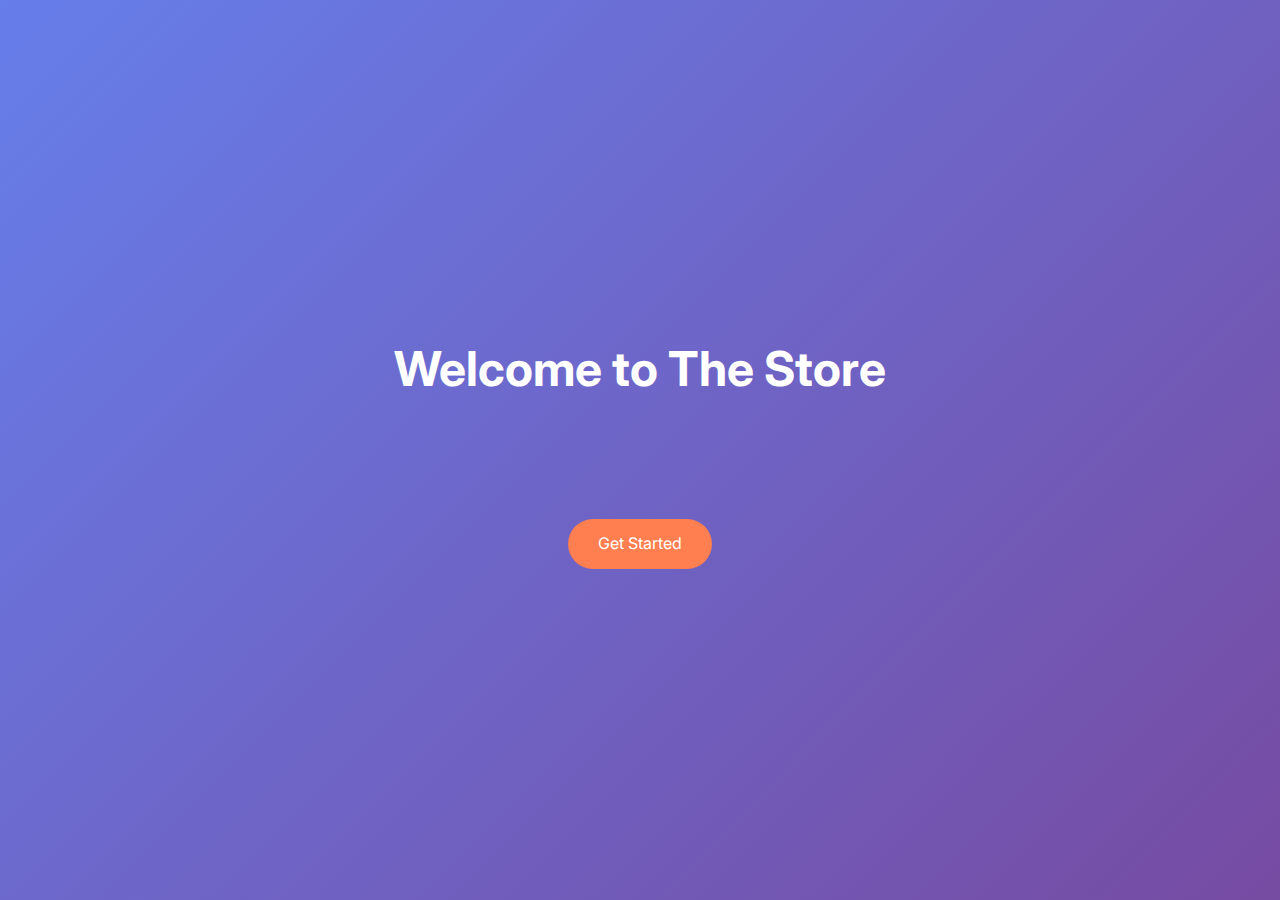
<file: index.html>
<!DOCTYPE html>
<html lang="en">
<head>
    <meta charset="UTF-8">
    <meta name="viewport" content="width=device-width, initial-scale=1.0">
    <title>My Landing Page</title>
    <link href="https://fonts.googleapis.com/css2?family=Inter:wght@400;600;700&display=swap" rel="stylesheet">
    <link rel="stylesheet" href="style.css">
</head>
<body>
    <section class="hero">
        <h1>Welcome to The Store</h1>
        <p>Your one-stop solution for amazing products and services. Explore, discover, and enjoy a seamless experience.</p>
        <a href="./home.html" class="cta-button">Get Started</a>
    </section>
</body>
</html>
</file>
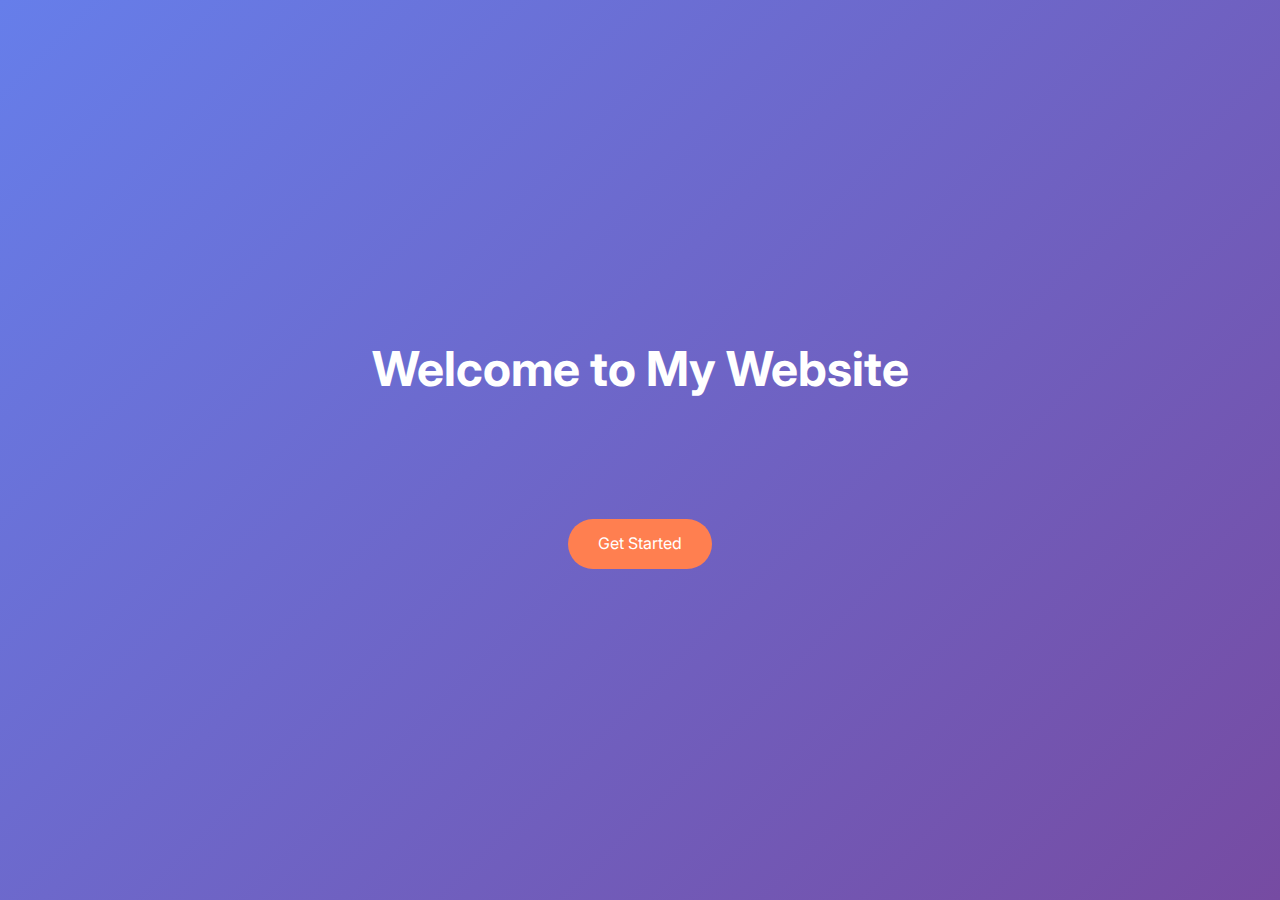
<file: ecommerce-product-ui/index.html>
<!DOCTYPE html>
<html lang="en">
<head>
    <meta charset="UTF-8">
    <meta name="viewport" content="width=device-width, initial-scale=1.0">
    <title>My Landing Page</title>
    <link href="https://fonts.googleapis.com/css2?family=Inter:wght@400;600;700&display=swap" rel="stylesheet">
    <link rel="stylesheet" href="style.css">
</head>
<body>
    <section class="hero">
        <h1>Welcome to My Website</h1>
        <p>Your one-stop solution for amazing products and services. Explore, discover, and enjoy a seamless experience.</p>
        <a href="./home.html" class="cta-button">Get Started</a>
    </section>
</body>
</html>
</file>
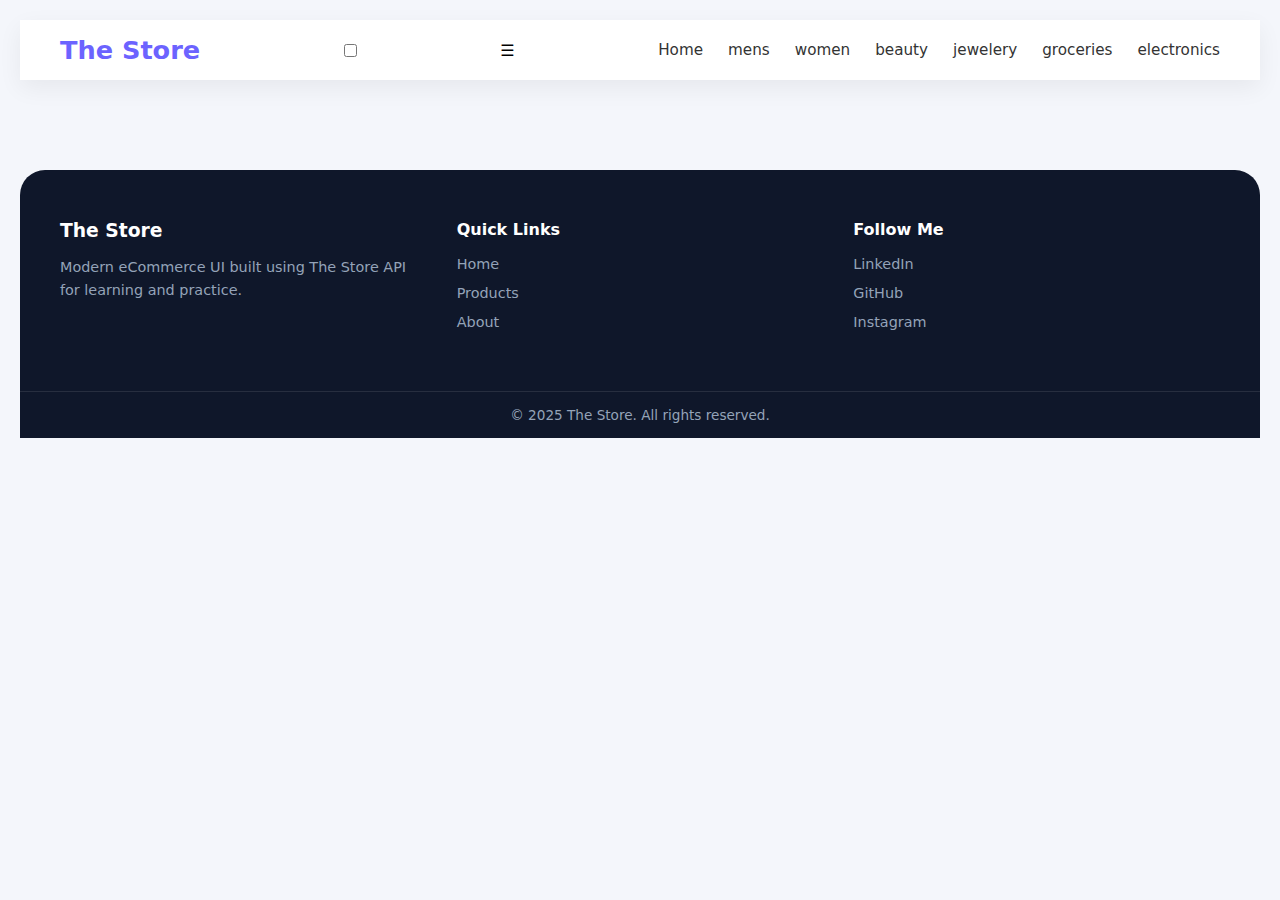
<file: beauty.html>
<!DOCTYPE html>
<html lang="en">

<head>
    <meta charset="UTF-8">
    <meta name="viewport" content="width=device-width, initial-scale=1.0">
    <link rel="stylesheet" href="./beauty.css">
    <title>Document</title>
</head>

<body>
    <header class="header">
        <div class="header-container">

            <h2 class="logo">The Store</h2>

            <input type="checkbox" id="menu-toggle">

            <label for="menu-toggle" class="menu-btn">☰</label>
            <nav class="nav">
                <a href="./home.html">Home</a>
                <a href="./mens.html">mens</a>
                <a href="./women.html">women</a>
                <a href="./beauty.html">beauty</a>
                <a href="./jewelery.html">jewelery</a>
                <a href="./groceries.html">groceries</a>
                <a href="./electronics.html">electronics</a>
            </nav>
        </div>
    </header>

    <div class="container">
    </div>
    <footer class="footer">
        <div class="footer-container">

            <div class="footer-col">
                <h3>The Store</h3>
                <p>Modern eCommerce UI built using The Store API for learning and practice.</p>
            </div>

            <div class="footer-col">
                <h4>Quick Links</h4>
                <ul>
                    <li><a href="#">Home</a></li>
                    <li><a href="#">Products</a></li>
                    <li><a href="#">About</a></li>
                </ul>
            </div>

            <div class="footer-col">
                <h4>Follow Me</h4>
                <ul class="social">
                    <li><a href="#">LinkedIn</a></li>
                    <li><a href="#">GitHub</a></li>
                    <li><a href="#">Instagram</a></li>
                </ul>
            </div>

        </div>

        <div class="footer-bottom">
            <p>© 2025 The Store. All rights reserved.</p>
        </div>
    </footer>

    <script src="./beauty.js"></script>
</body>

</html>
</file>
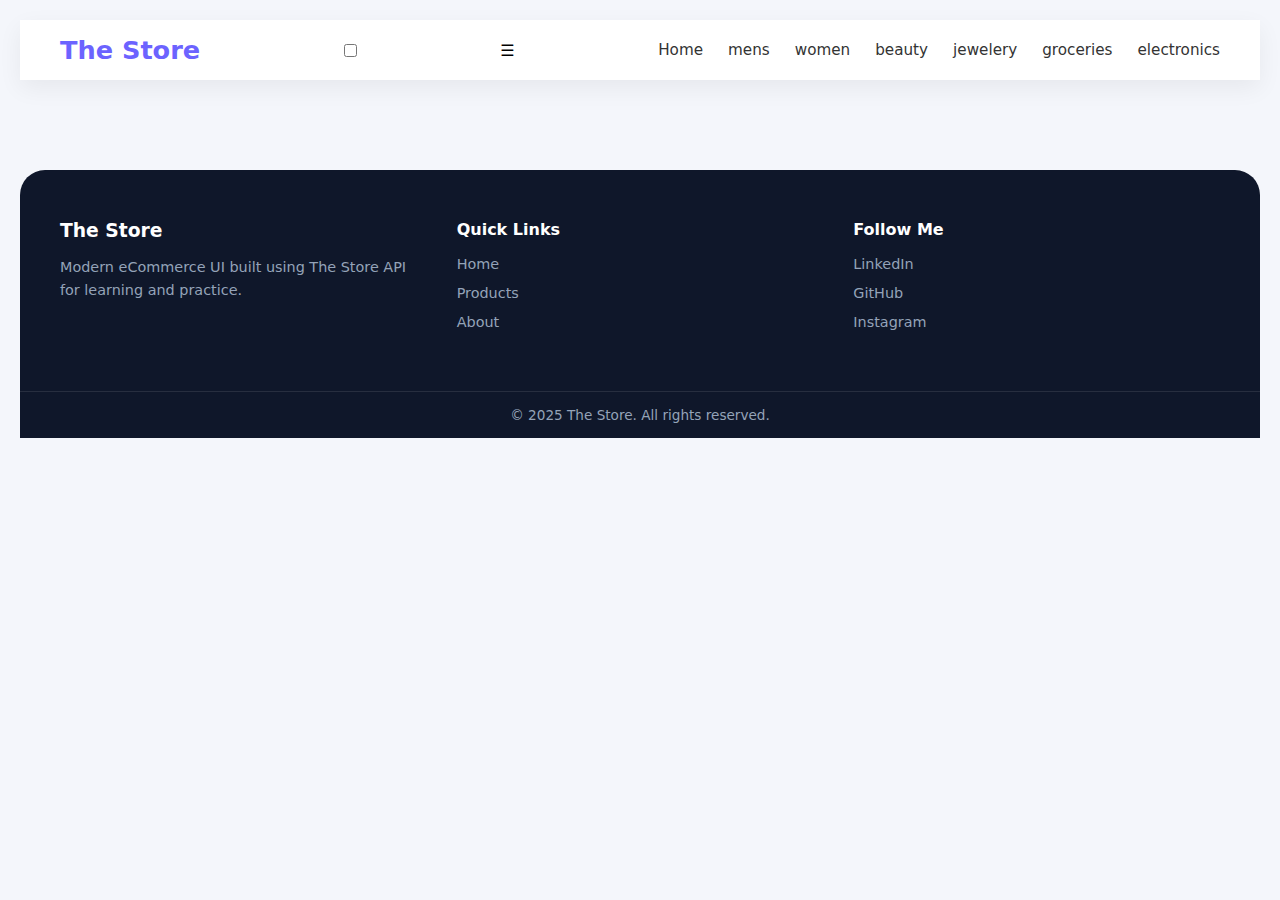
<file: electronics.html>
<!DOCTYPE html>
<html lang="en">

<head>
    <meta charset="UTF-8">
    <meta name="viewport" content="width=device-width, initial-scale=1.0">
    <link rel="stylesheet" href="./electronics.css">
    <title>Document</title>
</head>

<body>
    <header class="header">
        <div class="header-container">

            <h2 class="logo">The Store</h2>
            <input type="checkbox" id="menu-toggle">

            <label for="menu-toggle" class="menu-btn">☰</label>
            <nav class="nav">
                <a href="./home.html">Home</a>
                <a href="./mens.html">mens</a>
                <a href="./women.html">women</a>
                <a href="./beauty.html">beauty</a>
                <a href="./jewelery.html">jewelery</a>
                <a href="./groceries.html">groceries</a>
                <a href="./electronics.html">electronics</a>
            </nav>
        </div>
    </header>

    <div class="container">
    </div>
    <footer class="footer">
        <div class="footer-container">

            <div class="footer-col">
                <h3>The Store</h3>
                <p>Modern eCommerce UI built using The Store API for learning and practice.</p>
            </div>

            <div class="footer-col">
                <h4>Quick Links</h4>
                <ul>
                    <li><a href="#">Home</a></li>
                    <li><a href="#">Products</a></li>
                    <li><a href="#">About</a></li>
                </ul>
            </div>

            <div class="footer-col">
                <h4>Follow Me</h4>
                <ul class="social">
                    <li><a href="#">LinkedIn</a></li>
                    <li><a href="#">GitHub</a></li>
                    <li><a href="#">Instagram</a></li>
                </ul>
            </div>

        </div>

        <div class="footer-bottom">
            <p>© 2025 The Store. All rights reserved.</p>
        </div>
    </footer>

    <script src="./electronics.js"></script>
</body>

</html>
</file>
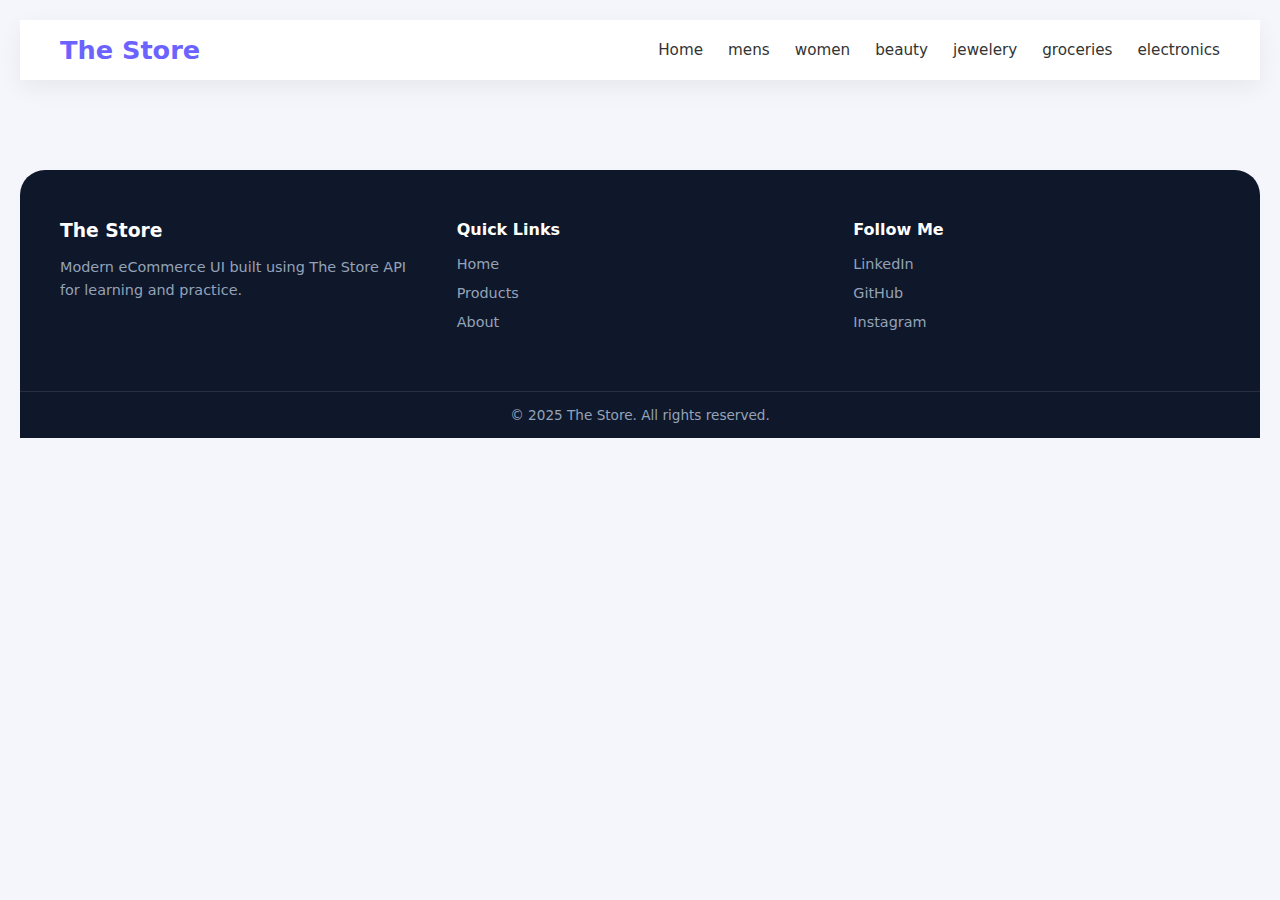
<file: groceries.html>
<!DOCTYPE html>
<html lang="en">
<head>
    <meta charset="UTF-8">
    <meta name="viewport" content="width=device-width, initial-scale=1.0">
    <link rel="stylesheet" href="./groceries.css">
    <title>Document</title>
</head>
<body>
    <header class="header">
    <div class="header-container">

        <h2 class="logo">The Store</h2>

        <nav class="nav">
            <a href="./home.html">Home</a>
            <a href="./mens.html">mens</a>
            <a href="./women.html">women</a>
            <a href="./beauty.html">beauty</a>
            <a href="./jewelery.html">jewelery</a>
            <a href="./groceries.html">groceries</a>
            <a href="./electronics.html">electronics</a>
        </nav>
    </div>
</header>

    <div class="container">
    </div>
    <footer class="footer">
    <div class="footer-container">

        <div class="footer-col">
            <h3>The Store</h3>
            <p>Modern eCommerce UI built using The Store API for learning and practice.</p>
        </div>

        <div class="footer-col">
            <h4>Quick Links</h4>
            <ul>
                <li><a href="#">Home</a></li>
                <li><a href="#">Products</a></li>
                <li><a href="#">About</a></li>
            </ul>
        </div>

        <div class="footer-col">
            <h4>Follow Me</h4>
            <ul class="social">
                <li><a href="#">LinkedIn</a></li>
                <li><a href="#">GitHub</a></li>
                <li><a href="#">Instagram</a></li>
            </ul>
        </div>

    </div>

    <div class="footer-bottom">
        <p>© 2025 The Store. All rights reserved.</p>
    </div>
</footer>

    <script src="./groceries.js"></script>
</body>
</html>
</file>
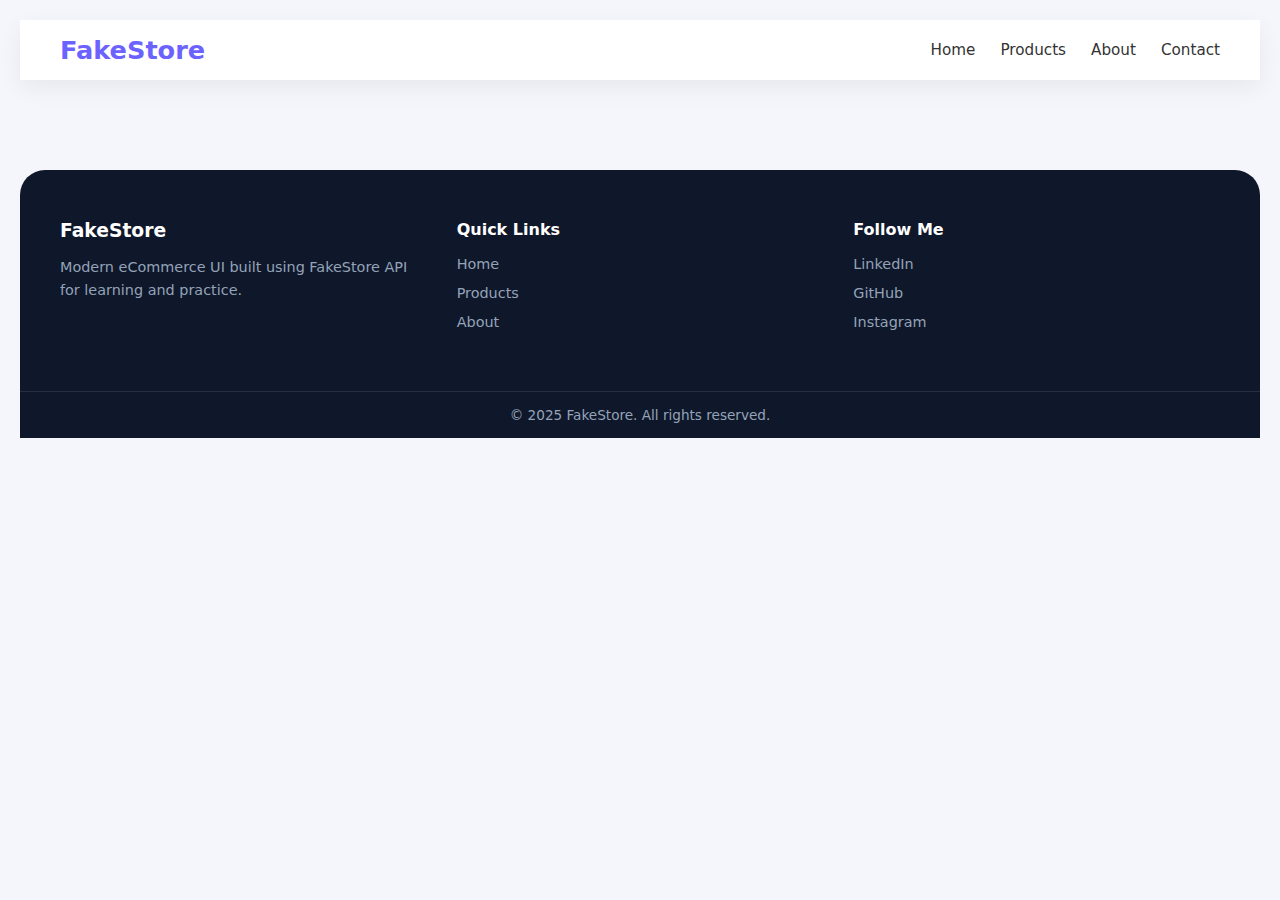
<file: home.html>
<!DOCTYPE html>
<html lang="en">
<head>
    <meta charset="UTF-8">
    <meta name="viewport" content="width=device-width, initial-scale=1.0">
    <link rel="stylesheet" href="./home.css">
    <title>Document</title>
</head>
<body>
    <header class="header">
    <div class="header-container">

        <h2 class="logo">FakeStore</h2>

        <nav class="nav">
            <a href="#">Home</a>
            <a href="#">Products</a>
            <a href="#">About</a>
            <a href="#">Contact</a>
        </nav>
    </div>
</header>

    <div class="container">
    </div>
    <footer class="footer">
    <div class="footer-container">

        <div class="footer-col">
            <h3>FakeStore</h3>
            <p>Modern eCommerce UI built using FakeStore API for learning and practice.</p>
        </div>

        <div class="footer-col">
            <h4>Quick Links</h4>
            <ul>
                <li><a href="#">Home</a></li>
                <li><a href="#">Products</a></li>
                <li><a href="#">About</a></li>
            </ul>
        </div>

        <div class="footer-col">
            <h4>Follow Me</h4>
            <ul class="social">
                <li><a href="#">LinkedIn</a></li>
                <li><a href="#">GitHub</a></li>
                <li><a href="#">Instagram</a></li>
            </ul>
        </div>

    </div>

    <div class="footer-bottom">
        <p>© 2025 FakeStore. All rights reserved.</p>
    </div>
</footer>

    <script src="./home.js"></script>
</body>
</html>
</file>
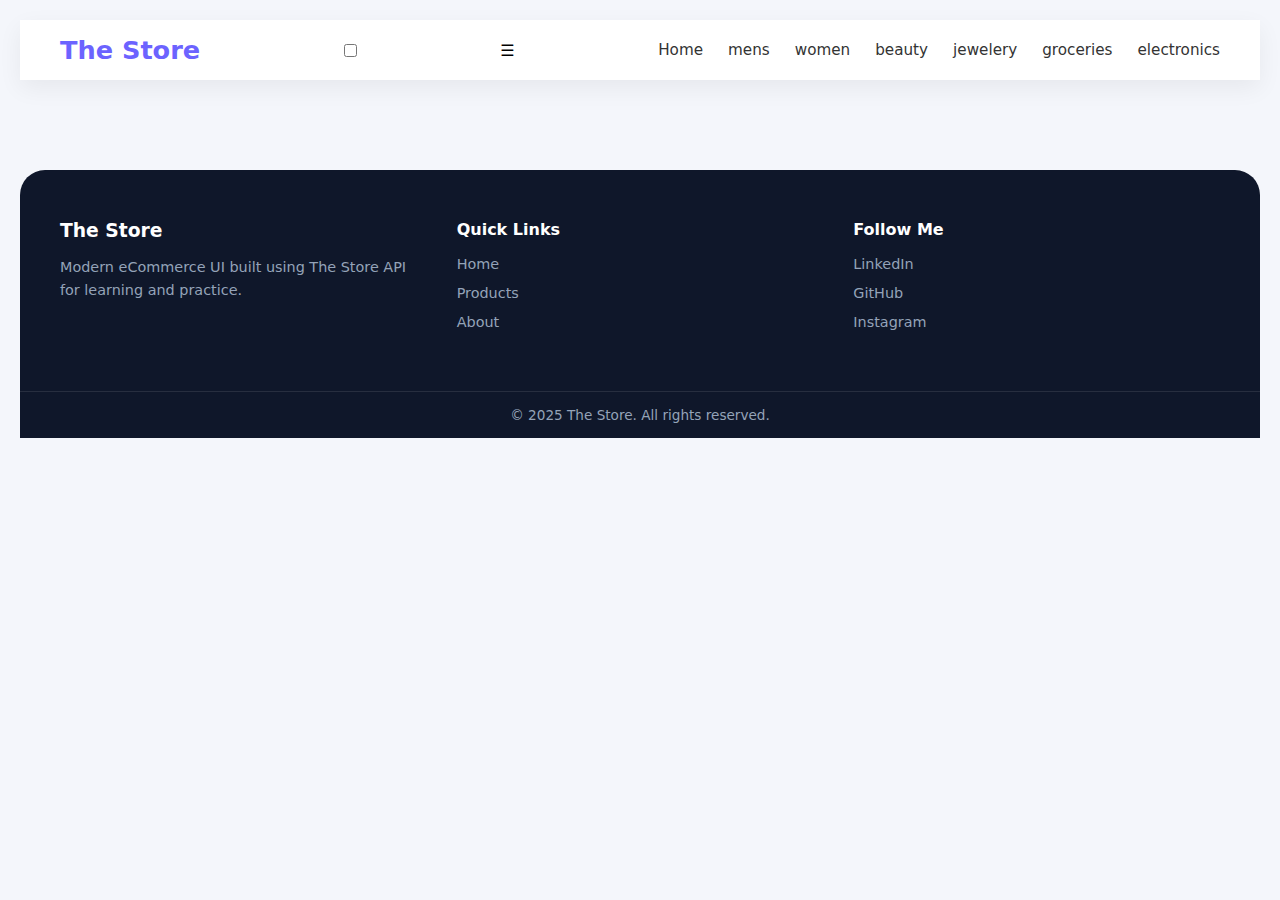
<file: jewelery.html>
<!DOCTYPE html>
<html lang="en">

<head>
    <meta charset="UTF-8">
    <meta name="viewport" content="width=device-width, initial-scale=1.0">
    <link rel="stylesheet" href="./jewelery.css">
    <title>Document</title>
</head>

<body>
    <header class="header">
        <div class="header-container">

            <h2 class="logo">The Store</h2>
            <input type="checkbox" id="menu-toggle">

            <label for="menu-toggle" class="menu-btn">☰</label>
            <nav class="nav">
                <a href="./home.html">Home</a>
                <a href="./mens.html">mens</a>
                <a href="./women.html">women</a>
                <a href="./beauty.html">beauty</a>
                <a href="./jewelery.html">jewelery</a>
                <a href="./groceries.html">groceries</a>
                <a href="./electronics.html">electronics</a>
            </nav>
        </div>
    </header>

    <div class="container">
    </div>
    <footer class="footer">
        <div class="footer-container">

            <div class="footer-col">
                <h3>The Store</h3>
                <p>Modern eCommerce UI built using The Store API for learning and practice.</p>
            </div>

            <div class="footer-col">
                <h4>Quick Links</h4>
                <ul>
                    <li><a href="#">Home</a></li>
                    <li><a href="#">Products</a></li>
                    <li><a href="#">About</a></li>
                </ul>
            </div>

            <div class="footer-col">
                <h4>Follow Me</h4>
                <ul class="social">
                    <li><a href="#">LinkedIn</a></li>
                    <li><a href="#">GitHub</a></li>
                    <li><a href="#">Instagram</a></li>
                </ul>
            </div>

        </div>

        <div class="footer-bottom">
            <p>© 2025 The Store. All rights reserved.</p>
        </div>
    </footer>

    <script src="./jewelery.js"></script>
</body>

</html>
</file>
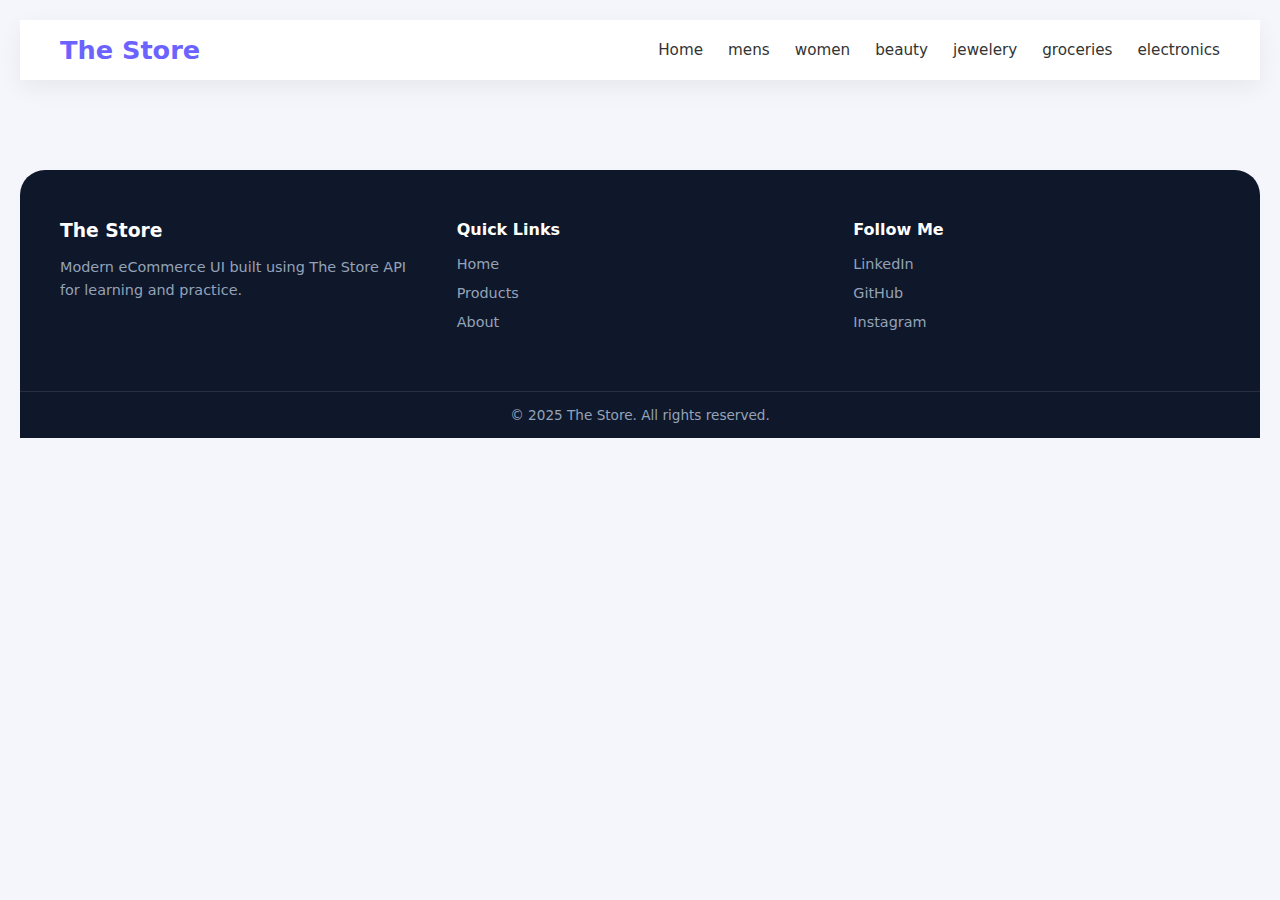
<file: mens.html>
<!DOCTYPE html>
<html lang="en">
<head>
    <meta charset="UTF-8">
    <meta name="viewport" content="width=device-width, initial-scale=1.0">
    <link rel="stylesheet" href="./mens.css">
    <title>Document</title>
</head>
<body>
    <header class="header">
    <div class="header-container">

        <h2 class="logo">The Store</h2>

        <nav class="nav">
            <a href="./home.html">Home</a>
            <a href="./mens.html">mens</a>
            <a href="./women.html">women</a>
            <a href="./beauty.html">beauty</a>
            <a href="./jewelery.html">jewelery</a>
            <a href="./groceries.html">groceries</a>
            <a href="./electronics.html">electronics</a>
        </nav>
    </div>
</header>

    <div class="container">
    </div>
    <footer class="footer">
    <div class="footer-container">

        <div class="footer-col">
            <h3>The Store</h3>
            <p>Modern eCommerce UI built using The Store API for learning and practice.</p>
        </div>

        <div class="footer-col">
            <h4>Quick Links</h4>
            <ul>
                <li><a href="#">Home</a></li>
                <li><a href="#">Products</a></li>
                <li><a href="#">About</a></li>
            </ul>
        </div>

        <div class="footer-col">
            <h4>Follow Me</h4>
            <ul class="social">
                <li><a href="#">LinkedIn</a></li>
                <li><a href="#">GitHub</a></li>
                <li><a href="#">Instagram</a></li>
            </ul>
        </div>

    </div>

    <div class="footer-bottom">
        <p>© 2025 The Store. All rights reserved.</p>
    </div>
</footer>

    <script src="./mens.js"></script>
</body>
</html>
</file>
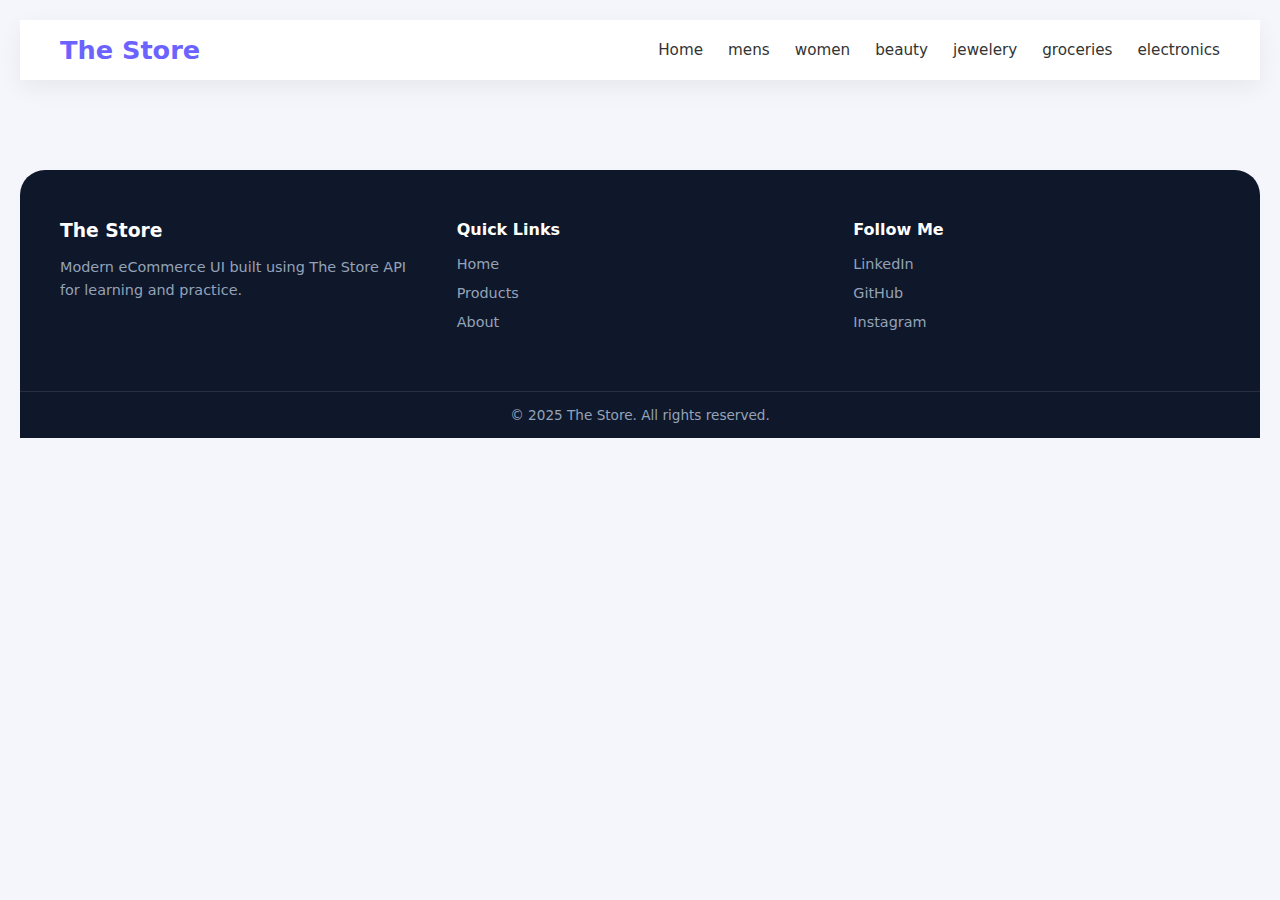
<file: women.html>
<!DOCTYPE html>
<html lang="en">
<head>
    <meta charset="UTF-8">
    <meta name="viewport" content="width=device-width, initial-scale=1.0">
    <link rel="stylesheet" href="./women.css">
    <title>Document</title>
</head>
<body>
    <header class="header">
    <div class="header-container">

        <h2 class="logo">The Store</h2>

     <nav class="nav">
            <a href="./home.html">Home</a>
            <a href="./mens.html">mens</a>
            <a href="./women.html">women</a>
            <a href="./beauty.html">beauty</a>
            <a href="./jewelery.html">jewelery</a>
            <a href="./groceries.html">groceries</a>
            <a href="./electronics.html">electronics</a>
        </nav>
    </div>
</header>

    <div class="container">
    </div>
    <footer class="footer">
    <div class="footer-container">

        <div class="footer-col">
            <h3>The Store</h3>
            <p>Modern eCommerce UI built using The Store API for learning and practice.</p>
        </div>

        <div class="footer-col">
            <h4>Quick Links</h4>
            <ul>
                <li><a href="#">Home</a></li>
                <li><a href="#">Products</a></li>
                <li><a href="#">About</a></li>
            </ul>
        </div>

        <div class="footer-col">
            <h4>Follow Me</h4>
            <ul class="social">
                <li><a href="#">LinkedIn</a></li>
                <li><a href="#">GitHub</a></li>
                <li><a href="#">Instagram</a></li>
            </ul>
        </div>

    </div>

    <div class="footer-bottom">
        <p>© 2025 The Store. All rights reserved.</p>
    </div>
</footer>

    <script src="./women.js"></script>
</body>
</html>
</file>
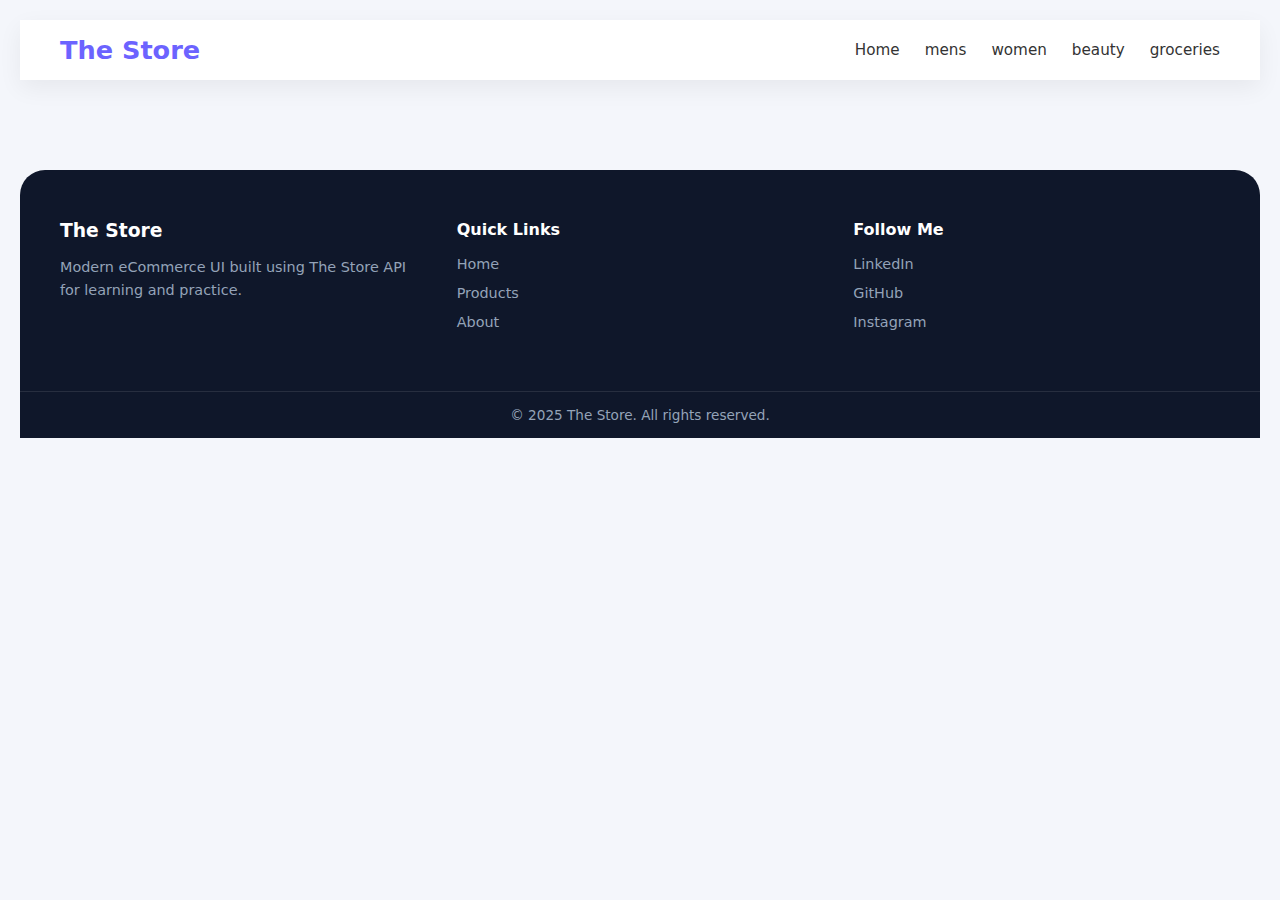
<file: ecommerce-product-ui/groceries.html>
<!DOCTYPE html>
<html lang="en">
<head>
    <meta charset="UTF-8">
    <meta name="viewport" content="width=device-width, initial-scale=1.0">
    <link rel="stylesheet" href="./home.css">
    <title>Document</title>
</head>
<body>
    <header class="header">
    <div class="header-container">

        <h2 class="logo">The Store</h2>

        <nav class="nav">
            <a href="./home.html">Home</a>
            <a href="./mens.html">mens</a>
            <a href="./women.html">women</a>
            <a href="./beauty.html">beauty</a>
            <a href="./groceries.html">groceries</a>
        </nav>
    </div>
</header>

    <div class="container">
    </div>
    <footer class="footer">
    <div class="footer-container">

        <div class="footer-col">
            <h3>The Store</h3>
            <p>Modern eCommerce UI built using The Store API for learning and practice.</p>
        </div>

        <div class="footer-col">
            <h4>Quick Links</h4>
            <ul>
                <li><a href="#">Home</a></li>
                <li><a href="#">Products</a></li>
                <li><a href="#">About</a></li>
            </ul>
        </div>

        <div class="footer-col">
            <h4>Follow Me</h4>
            <ul class="social">
                <li><a href="#">LinkedIn</a></li>
                <li><a href="#">GitHub</a></li>
                <li><a href="#">Instagram</a></li>
            </ul>
        </div>

    </div>

    <div class="footer-bottom">
        <p>© 2025 The Store. All rights reserved.</p>
    </div>
</footer>

    <script src="./groceries.js"></script>
</body>
</html>
</file>
<file: beauty.css>
* {
    margin: 0;
    padding: 0;
    box-sizing: border-box;
    font-family: system-ui, -apple-system, BlinkMacSystemFont, sans-serif;
}

body {
    background: #f4f6fb;
    padding: 20px;
}

.header {
    background: #ffffff;
    position: sticky;
    top: 0;
    z-index: 1000;
    box-shadow: 0 8px 25px rgba(0,0,0,0.06);
     margin-bottom: 30px
}

.header-container {
    max-width: 1200px;
    margin: auto;
    padding: 15px 20px;
    display: flex;
    align-items: center;
    justify-content: space-between;
}


.logo {
    font-size: 1.6rem;
    font-weight: 700;
    color: #6c63ff;
}


.nav {
    display: flex;
    gap: 25px;
}

.nav a {
    text-decoration: none;
    font-size: 0.95rem;
    color: #333;
    font-weight: 500;
    position: relative;
    transition: color 0.3s ease;
}

.nav a::after {
    content: "";
    position: absolute;
    width: 0%;
    height: 2px;
    background: #6c63ff;
    left: 0;
    bottom: -5px;
    transition: width 0.3s ease;
}

.nav a:hover::after {
    width: 100%;
}

.nav a:hover {
    color: #6c63ff;
}



@media (max-width: 768px) {
    .nav {
        display: none;
    }
}


.container {
    display: grid;
    grid-template-columns: repeat(auto-fit, minmax(280px, 1fr));
    gap: 24px;
    max-width: 1200px;
    margin: auto;
}


.container > div {
    background: #ffffff;
    border-radius: 16px;
    padding: 18px;
    box-shadow: 0 10px 30px rgba(0,0,0,0.08);
    transition: transform 0.35s ease, box-shadow 0.35s ease;
    animation: fadeUp 0.6s ease both;
}


.container > div:hover {
    transform: translateY(-10px) scale(1.02);
    box-shadow: 0 20px 45px rgba(0,0,0,0.15);
}


.container h2 {
    font-size: 0.85rem;
    text-transform: uppercase;
    color: #6c63ff;
    margin-bottom: 6px;
}

.container h3 {
    font-size: 1.05rem;
    color: #222;
    margin-bottom: 10px;
}

.container p {
    font-size: 0.9rem;
    color: #555;
    line-height: 1.5;
    margin-bottom: 12px;
}

.container img {
    width: 100%;
    height: 220px;
    object-fit: contain;
    background: #f9f9f9;
    padding: 15px;
    border-radius: 12px;
    margin-bottom: 12px;
}

.container h1 {
    font-size: 1.2rem;
    color: #000;
    margin-bottom: 5px;
}

.container p:last-child {
    color: #f39c12;
    font-weight: 600;
}

@keyframes fadeUp {
    from {
        opacity: 0;
        transform: translateY(25px);
    }
    to {
        opacity: 1;
        transform: translateY(0);
    }
}

@media (max-width: 600px) {
    body {
        padding: 12px;
    }

    .container img {
        height: 180px;
    }

    .container h3 {
        font-size: 1rem;
    }
}


.footer {
    background: #0f172a;
    color: #cbd5f5;
    margin-top: 60px;
    border-radius: 25px 25px 0 0;
}

.footer-container {
    max-width: 1200px;
    margin: auto;
    padding: 50px 20px;
    display: grid;
    grid-template-columns: repeat(auto-fit, minmax(220px, 1fr));
    gap: 30px;
}

.footer-col h3,
.footer-col h4 {
    color: #ffffff;
    margin-bottom: 15px;
}

.footer-col p {
    font-size: 0.9rem;
    line-height: 1.6;
    color: #94a3b8;
}

.footer-col ul {
    list-style: none;
}

.footer-col ul li {
    margin-bottom: 10px;
}

.footer-col ul li a {
    text-decoration: none;
    color: #94a3b8;
    font-size: 0.9rem;
    transition: color 0.3s ease;
}

.footer-col ul li a:hover {
    color: #6c63ff;
}


.social li a {
    font-weight: 500;
}


.footer-bottom {
    border-top: 1px solid rgba(255,255,255,0.1);
    text-align: center;
    padding: 15px;
    font-size: 0.85rem;
    color: #94a3b8;
}

@media (max-width: 600px) {
    .footer {
        border-radius: 20px 20px 0 0;
    }

    .footer-container {
        text-align: center;
    }

    .footer-col ul li {
        margin-bottom: 8px;
    }
}
</file>
<file: electronics.css>
* {
    margin: 0;
    padding: 0;
    box-sizing: border-box;
    font-family: system-ui, -apple-system, BlinkMacSystemFont, sans-serif;
}

body {
    background: #f4f6fb;
    padding: 20px;
}

.header {
    background: #ffffff;
    position: sticky;
    top: 0;
    z-index: 1000;
    box-shadow: 0 8px 25px rgba(0,0,0,0.06);
     margin-bottom: 30px
}

.header-container {
    max-width: 1200px;
    margin: auto;
    padding: 15px 20px;
    display: flex;
    align-items: center;
    justify-content: space-between;
}


.logo {
    font-size: 1.6rem;
    font-weight: 700;
    color: #6c63ff;
}


.nav {
    display: flex;
    gap: 25px;
}

.nav a {
    text-decoration: none;
    font-size: 0.95rem;
    color: #333;
    font-weight: 500;
    position: relative;
    transition: color 0.3s ease;
}

.nav a::after {
    content: "";
    position: absolute;
    width: 0%;
    height: 2px;
    background: #6c63ff;
    left: 0;
    bottom: -5px;
    transition: width 0.3s ease;
}

.nav a:hover::after {
    width: 100%;
}

.nav a:hover {
    color: #6c63ff;
}



@media (max-width: 768px) {
    .nav {
        display: none;
    }
}


.container {
    display: grid;
    grid-template-columns: repeat(auto-fit, minmax(280px, 1fr));
    gap: 24px;
    max-width: 1200px;
    margin: auto;
}


.container > div {
    background: #ffffff;
    border-radius: 16px;
    padding: 18px;
    box-shadow: 0 10px 30px rgba(0,0,0,0.08);
    transition: transform 0.35s ease, box-shadow 0.35s ease;
    animation: fadeUp 0.6s ease both;
}


.container > div:hover {
    transform: translateY(-10px) scale(1.02);
    box-shadow: 0 20px 45px rgba(0,0,0,0.15);
}


.container h2 {
    font-size: 0.85rem;
    text-transform: uppercase;
    color: #6c63ff;
    margin-bottom: 6px;
}

.container h3 {
    font-size: 1.05rem;
    color: #222;
    margin-bottom: 10px;
}

.container p {
    font-size: 0.9rem;
    color: #555;
    line-height: 1.5;
    margin-bottom: 12px;
}

.container img {
    width: 100%;
    height: 220px;
    object-fit: contain;
    background: #f9f9f9;
    padding: 15px;
    border-radius: 12px;
    margin-bottom: 12px;
}

.container h1 {
    font-size: 1.2rem;
    color: #000;
    margin-bottom: 5px;
}

.container p:last-child {
    color: #f39c12;
    font-weight: 600;
}

@keyframes fadeUp {
    from {
        opacity: 0;
        transform: translateY(25px);
    }
    to {
        opacity: 1;
        transform: translateY(0);
    }
}

@media (max-width: 600px) {
    body {
        padding: 12px;
    }

    .container img {
        height: 180px;
    }

    .container h3 {
        font-size: 1rem;
    }
}


.footer {
    background: #0f172a;
    color: #cbd5f5;
    margin-top: 60px;
    border-radius: 25px 25px 0 0;
}

.footer-container {
    max-width: 1200px;
    margin: auto;
    padding: 50px 20px;
    display: grid;
    grid-template-columns: repeat(auto-fit, minmax(220px, 1fr));
    gap: 30px;
}

.footer-col h3,
.footer-col h4 {
    color: #ffffff;
    margin-bottom: 15px;
}

.footer-col p {
    font-size: 0.9rem;
    line-height: 1.6;
    color: #94a3b8;
}

.footer-col ul {
    list-style: none;
}

.footer-col ul li {
    margin-bottom: 10px;
}

.footer-col ul li a {
    text-decoration: none;
    color: #94a3b8;
    font-size: 0.9rem;
    transition: color 0.3s ease;
}

.footer-col ul li a:hover {
    color: #6c63ff;
}


.social li a {
    font-weight: 500;
}


.footer-bottom {
    border-top: 1px solid rgba(255,255,255,0.1);
    text-align: center;
    padding: 15px;
    font-size: 0.85rem;
    color: #94a3b8;
}

@media (max-width: 600px) {
    .footer {
        border-radius: 20px 20px 0 0;
    }

    .footer-container {
        text-align: center;
    }

    .footer-col ul li {
        margin-bottom: 8px;
    }
}
</file>
<file: groceries.css>
* {
    margin: 0;
    padding: 0;
    box-sizing: border-box;
    font-family: system-ui, -apple-system, BlinkMacSystemFont, sans-serif;
}

body {
    background: #f4f6fb;
    padding: 20px;
}

.header {
    background: #ffffff;
    position: sticky;
    top: 0;
    z-index: 1000;
    box-shadow: 0 8px 25px rgba(0,0,0,0.06);
     margin-bottom: 30px
}

.header-container {
    max-width: 1200px;
    margin: auto;
    padding: 15px 20px;
    display: flex;
    align-items: center;
    justify-content: space-between;
}


.logo {
    font-size: 1.6rem;
    font-weight: 700;
    color: #6c63ff;
}


.nav {
    display: flex;
    gap: 25px;
}

.nav a {
    text-decoration: none;
    font-size: 0.95rem;
    color: #333;
    font-weight: 500;
    position: relative;
    transition: color 0.3s ease;
}

.nav a::after {
    content: "";
    position: absolute;
    width: 0%;
    height: 2px;
    background: #6c63ff;
    left: 0;
    bottom: -5px;
    transition: width 0.3s ease;
}

.nav a:hover::after {
    width: 100%;
}

.nav a:hover {
    color: #6c63ff;
}



@media (max-width: 768px) {
    .nav {
        display: none;
    }
}


.container {
    display: grid;
    grid-template-columns: repeat(auto-fit, minmax(280px, 1fr));
    gap: 24px;
    max-width: 1200px;
    margin: auto;
}


.container > div {
    background: #ffffff;
    border-radius: 16px;
    padding: 18px;
    box-shadow: 0 10px 30px rgba(0,0,0,0.08);
    transition: transform 0.35s ease, box-shadow 0.35s ease;
    animation: fadeUp 0.6s ease both;
}


.container > div:hover {
    transform: translateY(-10px) scale(1.02);
    box-shadow: 0 20px 45px rgba(0,0,0,0.15);
}


.container h2 {
    font-size: 0.85rem;
    text-transform: uppercase;
    color: #6c63ff;
    margin-bottom: 6px;
}

.container h3 {
    font-size: 1.05rem;
    color: #222;
    margin-bottom: 10px;
}

.container p {
    font-size: 0.9rem;
    color: #555;
    line-height: 1.5;
    margin-bottom: 12px;
}

.container img {
    width: 100%;
    height: 220px;
    object-fit: contain;
    background: #f9f9f9;
    padding: 15px;
    border-radius: 12px;
    margin-bottom: 12px;
}

.container h1 {
    font-size: 1.2rem;
    color: #000;
    margin-bottom: 5px;
}

.container p:last-child {
    color: #f39c12;
    font-weight: 600;
}

@keyframes fadeUp {
    from {
        opacity: 0;
        transform: translateY(25px);
    }
    to {
        opacity: 1;
        transform: translateY(0);
    }
}

@media (max-width: 600px) {
    body {
        padding: 12px;
    }

    .container img {
        height: 180px;
    }

    .container h3 {
        font-size: 1rem;
    }
}


.footer {
    background: #0f172a;
    color: #cbd5f5;
    margin-top: 60px;
    border-radius: 25px 25px 0 0;
}

.footer-container {
    max-width: 1200px;
    margin: auto;
    padding: 50px 20px;
    display: grid;
    grid-template-columns: repeat(auto-fit, minmax(220px, 1fr));
    gap: 30px;
}

.footer-col h3,
.footer-col h4 {
    color: #ffffff;
    margin-bottom: 15px;
}

.footer-col p {
    font-size: 0.9rem;
    line-height: 1.6;
    color: #94a3b8;
}

.footer-col ul {
    list-style: none;
}

.footer-col ul li {
    margin-bottom: 10px;
}

.footer-col ul li a {
    text-decoration: none;
    color: #94a3b8;
    font-size: 0.9rem;
    transition: color 0.3s ease;
}

.footer-col ul li a:hover {
    color: #6c63ff;
}


.social li a {
    font-weight: 500;
}


.footer-bottom {
    border-top: 1px solid rgba(255,255,255,0.1);
    text-align: center;
    padding: 15px;
    font-size: 0.85rem;
    color: #94a3b8;
}

@media (max-width: 600px) {
    .footer {
        border-radius: 20px 20px 0 0;
    }

    .footer-container {
        text-align: center;
    }

    .footer-col ul li {
        margin-bottom: 8px;
    }
}
</file>
<file: home.css>
* {
    margin: 0;
    padding: 0;
    box-sizing: border-box;
    font-family: system-ui, -apple-system, BlinkMacSystemFont, sans-serif;
}

body {
    background: #f4f6fb;
    padding: 20px;
}

.header {
    background: #ffffff;
    position: sticky;
    top: 0;
    z-index: 1000;
    box-shadow: 0 8px 25px rgba(0,0,0,0.06);
     margin-bottom: 30px
}

.header-container {
    max-width: 1200px;
    margin: auto;
    padding: 15px 20px;
    display: flex;
    align-items: center;
    justify-content: space-between;
}


.logo {
    font-size: 1.6rem;
    font-weight: 700;
    color: #6c63ff;
}


.nav {
    display: flex;
    gap: 25px;
}

.nav a {
    text-decoration: none;
    font-size: 0.95rem;
    color: #333;
    font-weight: 500;
    position: relative;
    transition: color 0.3s ease;
}

.nav a::after {
    content: "";
    position: absolute;
    width: 0%;
    height: 2px;
    background: #6c63ff;
    left: 0;
    bottom: -5px;
    transition: width 0.3s ease;
}

.nav a:hover::after {
    width: 100%;
}

.nav a:hover {
    color: #6c63ff;
}



@media (max-width: 768px) {
    .nav {
        display: none;
    }
}


.container {
    display: grid;
    grid-template-columns: repeat(auto-fit, minmax(280px, 1fr));
    gap: 24px;
    max-width: 1200px;
    margin: auto;
}


.container > div {
    background: #ffffff;
    border-radius: 16px;
    padding: 18px;
    box-shadow: 0 10px 30px rgba(0,0,0,0.08);
    transition: transform 0.35s ease, box-shadow 0.35s ease;
    animation: fadeUp 0.6s ease both;
}


.container > div:hover {
    transform: translateY(-10px) scale(1.02);
    box-shadow: 0 20px 45px rgba(0,0,0,0.15);
}


.container h2 {
    font-size: 0.85rem;
    text-transform: uppercase;
    color: #6c63ff;
    margin-bottom: 6px;
}

.container h3 {
    font-size: 1.05rem;
    color: #222;
    margin-bottom: 10px;
}

.container p {
    font-size: 0.9rem;
    color: #555;
    line-height: 1.5;
    margin-bottom: 12px;
}

.container img {
    width: 100%;
    height: 220px;
    object-fit: contain;
    background: #f9f9f9;
    padding: 15px;
    border-radius: 12px;
    margin-bottom: 12px;
}

.container h1 {
    font-size: 1.2rem;
    color: #000;
    margin-bottom: 5px;
}

.container p:last-child {
    color: #f39c12;
    font-weight: 600;
}

@keyframes fadeUp {
    from {
        opacity: 0;
        transform: translateY(25px);
    }
    to {
        opacity: 1;
        transform: translateY(0);
    }
}

@media (max-width: 600px) {
    body {
        padding: 12px;
    }

    .container img {
        height: 180px;
    }

    .container h3 {
        font-size: 1rem;
    }
}


.footer {
    background: #0f172a;
    color: #cbd5f5;
    margin-top: 60px;
    border-radius: 25px 25px 0 0;
}

.footer-container {
    max-width: 1200px;
    margin: auto;
    padding: 50px 20px;
    display: grid;
    grid-template-columns: repeat(auto-fit, minmax(220px, 1fr));
    gap: 30px;
}

.footer-col h3,
.footer-col h4 {
    color: #ffffff;
    margin-bottom: 15px;
}

.footer-col p {
    font-size: 0.9rem;
    line-height: 1.6;
    color: #94a3b8;
}

.footer-col ul {
    list-style: none;
}

.footer-col ul li {
    margin-bottom: 10px;
}

.footer-col ul li a {
    text-decoration: none;
    color: #94a3b8;
    font-size: 0.9rem;
    transition: color 0.3s ease;
}

.footer-col ul li a:hover {
    color: #6c63ff;
}


.social li a {
    font-weight: 500;
}


.footer-bottom {
    border-top: 1px solid rgba(255,255,255,0.1);
    text-align: center;
    padding: 15px;
    font-size: 0.85rem;
    color: #94a3b8;
}

@media (max-width: 600px) {
    .footer {
        border-radius: 20px 20px 0 0;
    }

    .footer-container {
        text-align: center;
    }

    .footer-col ul li {
        margin-bottom: 8px;
    }
}
/* HOME MAIN */
.home-main {
    max-width: 1200px;
    margin: auto;
    padding: 40px 20px;
}

/* HERO */
.hero {
    text-align: center;
    margin-bottom: 60px;
}

.hero h1 {
    font-size: 2.6rem;
    font-weight: 800;
    color: #0f172a;
    margin-bottom: 15px;
}

.hero p {
    font-size: 1.1rem;
    color: #64748b;
}

/* QUOTES */
.quotes {
    display: grid;
    grid-template-columns: repeat(auto-fit, minmax(260px, 1fr));
    gap: 24px;
    margin-bottom: 60px;
}

.quote-card {
    background: #ffffff;
    padding: 30px;
    border-radius: 18px;
    box-shadow: 0 10px 25px rgba(0,0,0,0.08);
    font-style: italic;
    text-align: center;
    color: #334155;
}

/* FEATURES */
.features {
    display: grid;
    grid-template-columns: repeat(auto-fit, minmax(240px, 1fr));
    gap: 30px;
}

.feature {
    background: #6c63ff;
    color: #ffffff;
    padding: 35px 25px;
    border-radius: 20px;
    text-align: center;
    box-shadow: 0 15px 35px rgba(108,99,255,0.35);
}

.feature h3 {
    font-size: 1.2rem;
    margin-bottom: 10px;
}

.feature p {
    font-size: 0.95rem;
    opacity: 0.9;
}

/* MOBILE */
@media (max-width: 600px) {
    .hero h1 {
        font-size: 2rem;
    }
}

/* HIDE CHECKBOX */
#menu-toggle {
    display: none;
}

/* HAMBURGER BUTTON */
.menu-btn {
    display: none;
    font-size: 1.8rem;
    cursor: pointer;
    user-select: none;
}

/* MOBILE STYLES */
@media (max-width: 768px) {
    .menu-btn {
        display: block;
    }

    .nav {
        position: absolute;
        top: 70px;
        right: 20px;
        background: #ffffff;
        flex-direction: column;
        gap: 15px;
        padding: 20px;
        border-radius: 14px;
        box-shadow: 0 15px 40px rgba(0,0,0,0.15);
        display: none;
    }

    /* TOGGLE MENU */
    #menu-toggle:checked + .menu-btn + .nav {
        display: flex;
    }
}
</file>
<file: jewelery.css>
* {
    margin: 0;
    padding: 0;
    box-sizing: border-box;
    font-family: system-ui, -apple-system, BlinkMacSystemFont, sans-serif;
}

body {
    background: #f4f6fb;
    padding: 20px;
}

.header {
    background: #ffffff;
    position: sticky;
    top: 0;
    z-index: 1000;
    box-shadow: 0 8px 25px rgba(0,0,0,0.06);
     margin-bottom: 30px
}

.header-container {
    max-width: 1200px;
    margin: auto;
    padding: 15px 20px;
    display: flex;
    align-items: center;
    justify-content: space-between;
}


.logo {
    font-size: 1.6rem;
    font-weight: 700;
    color: #6c63ff;
}


.nav {
    display: flex;
    gap: 25px;
}

.nav a {
    text-decoration: none;
    font-size: 0.95rem;
    color: #333;
    font-weight: 500;
    position: relative;
    transition: color 0.3s ease;
}

.nav a::after {
    content: "";
    position: absolute;
    width: 0%;
    height: 2px;
    background: #6c63ff;
    left: 0;
    bottom: -5px;
    transition: width 0.3s ease;
}

.nav a:hover::after {
    width: 100%;
}

.nav a:hover {
    color: #6c63ff;
}



@media (max-width: 768px) {
    .nav {
        display: none;
    }
}


.container {
    display: grid;
    grid-template-columns: repeat(auto-fit, minmax(280px, 1fr));
    gap: 24px;
    max-width: 1200px;
    margin: auto;
}


.container > div {
    background: #ffffff;
    border-radius: 16px;
    padding: 18px;
    box-shadow: 0 10px 30px rgba(0,0,0,0.08);
    transition: transform 0.35s ease, box-shadow 0.35s ease;
    animation: fadeUp 0.6s ease both;
}


.container > div:hover {
    transform: translateY(-10px) scale(1.02);
    box-shadow: 0 20px 45px rgba(0,0,0,0.15);
}


.container h2 {
    font-size: 0.85rem;
    text-transform: uppercase;
    color: #6c63ff;
    margin-bottom: 6px;
}

.container h3 {
    font-size: 1.05rem;
    color: #222;
    margin-bottom: 10px;
}

.container p {
    font-size: 0.9rem;
    color: #555;
    line-height: 1.5;
    margin-bottom: 12px;
}

.container img {
    width: 100%;
    height: 220px;
    object-fit: contain;
    background: #f9f9f9;
    padding: 15px;
    border-radius: 12px;
    margin-bottom: 12px;
}

.container h1 {
    font-size: 1.2rem;
    color: #000;
    margin-bottom: 5px;
}

.container p:last-child {
    color: #f39c12;
    font-weight: 600;
}

@keyframes fadeUp {
    from {
        opacity: 0;
        transform: translateY(25px);
    }
    to {
        opacity: 1;
        transform: translateY(0);
    }
}

@media (max-width: 600px) {
    body {
        padding: 12px;
    }

    .container img {
        height: 180px;
    }

    .container h3 {
        font-size: 1rem;
    }
}


.footer {
    background: #0f172a;
    color: #cbd5f5;
    margin-top: 60px;
    border-radius: 25px 25px 0 0;
}

.footer-container {
    max-width: 1200px;
    margin: auto;
    padding: 50px 20px;
    display: grid;
    grid-template-columns: repeat(auto-fit, minmax(220px, 1fr));
    gap: 30px;
}

.footer-col h3,
.footer-col h4 {
    color: #ffffff;
    margin-bottom: 15px;
}

.footer-col p {
    font-size: 0.9rem;
    line-height: 1.6;
    color: #94a3b8;
}

.footer-col ul {
    list-style: none;
}

.footer-col ul li {
    margin-bottom: 10px;
}

.footer-col ul li a {
    text-decoration: none;
    color: #94a3b8;
    font-size: 0.9rem;
    transition: color 0.3s ease;
}

.footer-col ul li a:hover {
    color: #6c63ff;
}


.social li a {
    font-weight: 500;
}


.footer-bottom {
    border-top: 1px solid rgba(255,255,255,0.1);
    text-align: center;
    padding: 15px;
    font-size: 0.85rem;
    color: #94a3b8;
}

@media (max-width: 600px) {
    .footer {
        border-radius: 20px 20px 0 0;
    }

    .footer-container {
        text-align: center;
    }

    .footer-col ul li {
        margin-bottom: 8px;
    }
}
</file>
<file: mens.css>
* {
    margin: 0;
    padding: 0;
    box-sizing: border-box;
    font-family: system-ui, -apple-system, BlinkMacSystemFont, sans-serif;
}

body {
    background: #f4f6fb;
    padding: 20px;
}

.header {
    background: #ffffff;
    position: sticky;
    top: 0;
    z-index: 1000;
    box-shadow: 0 8px 25px rgba(0,0,0,0.06);
     margin-bottom: 30px
}

.header-container {
    max-width: 1200px;
    margin: auto;
    padding: 15px 20px;
    display: flex;
    align-items: center;
    justify-content: space-between;
}


.logo {
    font-size: 1.6rem;
    font-weight: 700;
    color: #6c63ff;
}


.nav {
    display: flex;
    gap: 25px;
}

.nav a {
    text-decoration: none;
    font-size: 0.95rem;
    color: #333;
    font-weight: 500;
    position: relative;
    transition: color 0.3s ease;
}

.nav a::after {
    content: "";
    position: absolute;
    width: 0%;
    height: 2px;
    background: #6c63ff;
    left: 0;
    bottom: -5px;
    transition: width 0.3s ease;
}

.nav a:hover::after {
    width: 100%;
}

.nav a:hover {
    color: #6c63ff;
}



@media (max-width: 768px) {
    .nav {
        display: none;
    }
}


.container {
    display: grid;
    grid-template-columns: repeat(auto-fit, minmax(280px, 1fr));
    gap: 24px;
    max-width: 1200px;
    margin: auto;
}


.container > div {
    background: #ffffff;
    border-radius: 16px;
    padding: 18px;
    box-shadow: 0 10px 30px rgba(0,0,0,0.08);
    transition: transform 0.35s ease, box-shadow 0.35s ease;
    animation: fadeUp 0.6s ease both;
}


.container > div:hover {
    transform: translateY(-10px) scale(1.02);
    box-shadow: 0 20px 45px rgba(0,0,0,0.15);
}


.container h2 {
    font-size: 0.85rem;
    text-transform: uppercase;
    color: #6c63ff;
    margin-bottom: 6px;
}

.container h3 {
    font-size: 1.05rem;
    color: #222;
    margin-bottom: 10px;
}

.container p {
    font-size: 0.9rem;
    color: #555;
    line-height: 1.5;
    margin-bottom: 12px;
}

.container img {
    width: 100%;
    height: 220px;
    object-fit: contain;
    background: #f9f9f9;
    padding: 15px;
    border-radius: 12px;
    margin-bottom: 12px;
}

.container h1 {
    font-size: 1.2rem;
    color: #000;
    margin-bottom: 5px;
}

.container p:last-child {
    color: #f39c12;
    font-weight: 600;
}

@keyframes fadeUp {
    from {
        opacity: 0;
        transform: translateY(25px);
    }
    to {
        opacity: 1;
        transform: translateY(0);
    }
}

@media (max-width: 600px) {
    body {
        padding: 12px;
    }

    .container img {
        height: 180px;
    }

    .container h3 {
        font-size: 1rem;
    }
}


.footer {
    background: #0f172a;
    color: #cbd5f5;
    margin-top: 60px;
    border-radius: 25px 25px 0 0;
}

.footer-container {
    max-width: 1200px;
    margin: auto;
    padding: 50px 20px;
    display: grid;
    grid-template-columns: repeat(auto-fit, minmax(220px, 1fr));
    gap: 30px;
}

.footer-col h3,
.footer-col h4 {
    color: #ffffff;
    margin-bottom: 15px;
}

.footer-col p {
    font-size: 0.9rem;
    line-height: 1.6;
    color: #94a3b8;
}

.footer-col ul {
    list-style: none;
}

.footer-col ul li {
    margin-bottom: 10px;
}

.footer-col ul li a {
    text-decoration: none;
    color: #94a3b8;
    font-size: 0.9rem;
    transition: color 0.3s ease;
}

.footer-col ul li a:hover {
    color: #6c63ff;
}


.social li a {
    font-weight: 500;
}


.footer-bottom {
    border-top: 1px solid rgba(255,255,255,0.1);
    text-align: center;
    padding: 15px;
    font-size: 0.85rem;
    color: #94a3b8;
}

@media (max-width: 600px) {
    .footer {
        border-radius: 20px 20px 0 0;
    }

    .footer-container {
        text-align: center;
    }

    .footer-col ul li {
        margin-bottom: 8px;
    }
}
</file>
<file: women.css>
* {
    margin: 0;
    padding: 0;
    box-sizing: border-box;
    font-family: system-ui, -apple-system, BlinkMacSystemFont, sans-serif;
}

body {
    background: #f4f6fb;
    padding: 20px;
}

.header {
    background: #ffffff;
    position: sticky;
    top: 0;
    z-index: 1000;
    box-shadow: 0 8px 25px rgba(0,0,0,0.06);
     margin-bottom: 30px
}

.header-container {
    max-width: 1200px;
    margin: auto;
    padding: 15px 20px;
    display: flex;
    align-items: center;
    justify-content: space-between;
}


.logo {
    font-size: 1.6rem;
    font-weight: 700;
    color: #6c63ff;
}


.nav {
    display: flex;
    gap: 25px;
}

.nav a {
    text-decoration: none;
    font-size: 0.95rem;
    color: #333;
    font-weight: 500;
    position: relative;
    transition: color 0.3s ease;
}

.nav a::after {
    content: "";
    position: absolute;
    width: 0%;
    height: 2px;
    background: #6c63ff;
    left: 0;
    bottom: -5px;
    transition: width 0.3s ease;
}

.nav a:hover::after {
    width: 100%;
}

.nav a:hover {
    color: #6c63ff;
}



@media (max-width: 768px) {
    .nav {
        display: none;
    }
}


.container {
    display: grid;
    grid-template-columns: repeat(auto-fit, minmax(280px, 1fr));
    gap: 24px;
    max-width: 1200px;
    margin: auto;
}


.container > div {
    background: #ffffff;
    border-radius: 16px;
    padding: 18px;
    box-shadow: 0 10px 30px rgba(0,0,0,0.08);
    transition: transform 0.35s ease, box-shadow 0.35s ease;
    animation: fadeUp 0.6s ease both;
}


.container > div:hover {
    transform: translateY(-10px) scale(1.02);
    box-shadow: 0 20px 45px rgba(0,0,0,0.15);
}


.container h2 {
    font-size: 0.85rem;
    text-transform: uppercase;
    color: #6c63ff;
    margin-bottom: 6px;
}

.container h3 {
    font-size: 1.05rem;
    color: #222;
    margin-bottom: 10px;
}

.container p {
    font-size: 0.9rem;
    color: #555;
    line-height: 1.5;
    margin-bottom: 12px;
}

.container img {
    width: 100%;
    height: 220px;
    object-fit: contain;
    background: #f9f9f9;
    padding: 15px;
    border-radius: 12px;
    margin-bottom: 12px;
}

.container h1 {
    font-size: 1.2rem;
    color: #000;
    margin-bottom: 5px;
}

.container p:last-child {
    color: #f39c12;
    font-weight: 600;
}

@keyframes fadeUp {
    from {
        opacity: 0;
        transform: translateY(25px);
    }
    to {
        opacity: 1;
        transform: translateY(0);
    }
}

@media (max-width: 600px) {
    body {
        padding: 12px;
    }

    .container img {
        height: 180px;
    }

    .container h3 {
        font-size: 1rem;
    }
}


.footer {
    background: #0f172a;
    color: #cbd5f5;
    margin-top: 60px;
    border-radius: 25px 25px 0 0;
}

.footer-container {
    max-width: 1200px;
    margin: auto;
    padding: 50px 20px;
    display: grid;
    grid-template-columns: repeat(auto-fit, minmax(220px, 1fr));
    gap: 30px;
}

.footer-col h3,
.footer-col h4 {
    color: #ffffff;
    margin-bottom: 15px;
}

.footer-col p {
    font-size: 0.9rem;
    line-height: 1.6;
    color: #94a3b8;
}

.footer-col ul {
    list-style: none;
}

.footer-col ul li {
    margin-bottom: 10px;
}

.footer-col ul li a {
    text-decoration: none;
    color: #94a3b8;
    font-size: 0.9rem;
    transition: color 0.3s ease;
}

.footer-col ul li a:hover {
    color: #6c63ff;
}


.social li a {
    font-weight: 500;
}


.footer-bottom {
    border-top: 1px solid rgba(255,255,255,0.1);
    text-align: center;
    padding: 15px;
    font-size: 0.85rem;
    color: #94a3b8;
}

@media (max-width: 600px) {
    .footer {
        border-radius: 20px 20px 0 0;
    }

    .footer-container {
        text-align: center;
    }

    .footer-col ul li {
        margin-bottom: 8px;
    }
}
</file>
<file: ecommerce-product-ui/home.css>
* {
    margin: 0;
    padding: 0;
    box-sizing: border-box;
    font-family: system-ui, -apple-system, BlinkMacSystemFont, sans-serif;
}

body {
    background: #f4f6fb;
    padding: 20px;
}

.header {
    background: #ffffff;
    position: sticky;
    top: 0;
    z-index: 1000;
    box-shadow: 0 8px 25px rgba(0,0,0,0.06);
     margin-bottom: 30px
}

.header-container {
    max-width: 1200px;
    margin: auto;
    padding: 15px 20px;
    display: flex;
    align-items: center;
    justify-content: space-between;
}


.logo {
    font-size: 1.6rem;
    font-weight: 700;
    color: #6c63ff;
}


.nav {
    display: flex;
    gap: 25px;
}

.nav a {
    text-decoration: none;
    font-size: 0.95rem;
    color: #333;
    font-weight: 500;
    position: relative;
    transition: color 0.3s ease;
}

.nav a::after {
    content: "";
    position: absolute;
    width: 0%;
    height: 2px;
    background: #6c63ff;
    left: 0;
    bottom: -5px;
    transition: width 0.3s ease;
}

.nav a:hover::after {
    width: 100%;
}

.nav a:hover {
    color: #6c63ff;
}



@media (max-width: 768px) {
    .nav {
        display: none;
    }
}


.container {
    display: grid;
    grid-template-columns: repeat(auto-fit, minmax(280px, 1fr));
    gap: 24px;
    max-width: 1200px;
    margin: auto;
}


.container > div {
    background: #ffffff;
    border-radius: 16px;
    padding: 18px;
    box-shadow: 0 10px 30px rgba(0,0,0,0.08);
    transition: transform 0.35s ease, box-shadow 0.35s ease;
    animation: fadeUp 0.6s ease both;
}


.container > div:hover {
    transform: translateY(-10px) scale(1.02);
    box-shadow: 0 20px 45px rgba(0,0,0,0.15);
}


.container h2 {
    font-size: 0.85rem;
    text-transform: uppercase;
    color: #6c63ff;
    margin-bottom: 6px;
}

.container h3 {
    font-size: 1.05rem;
    color: #222;
    margin-bottom: 10px;
}

.container p {
    font-size: 0.9rem;
    color: #555;
    line-height: 1.5;
    margin-bottom: 12px;
}

.container img {
    width: 100%;
    height: 220px;
    object-fit: contain;
    background: #f9f9f9;
    padding: 15px;
    border-radius: 12px;
    margin-bottom: 12px;
}

.container h1 {
    font-size: 1.2rem;
    color: #000;
    margin-bottom: 5px;
}

.container p:last-child {
    color: #f39c12;
    font-weight: 600;
}

@keyframes fadeUp {
    from {
        opacity: 0;
        transform: translateY(25px);
    }
    to {
        opacity: 1;
        transform: translateY(0);
    }
}

@media (max-width: 600px) {
    body {
        padding: 12px;
    }

    .container img {
        height: 180px;
    }

    .container h3 {
        font-size: 1rem;
    }
}


.footer {
    background: #0f172a;
    color: #cbd5f5;
    margin-top: 60px;
    border-radius: 25px 25px 0 0;
}

.footer-container {
    max-width: 1200px;
    margin: auto;
    padding: 50px 20px;
    display: grid;
    grid-template-columns: repeat(auto-fit, minmax(220px, 1fr));
    gap: 30px;
}

.footer-col h3,
.footer-col h4 {
    color: #ffffff;
    margin-bottom: 15px;
}

.footer-col p {
    font-size: 0.9rem;
    line-height: 1.6;
    color: #94a3b8;
}

.footer-col ul {
    list-style: none;
}

.footer-col ul li {
    margin-bottom: 10px;
}

.footer-col ul li a {
    text-decoration: none;
    color: #94a3b8;
    font-size: 0.9rem;
    transition: color 0.3s ease;
}

.footer-col ul li a:hover {
    color: #6c63ff;
}


.social li a {
    font-weight: 500;
}


.footer-bottom {
    border-top: 1px solid rgba(255,255,255,0.1);
    text-align: center;
    padding: 15px;
    font-size: 0.85rem;
    color: #94a3b8;
}

@media (max-width: 600px) {
    .footer {
        border-radius: 20px 20px 0 0;
    }

    .footer-container {
        text-align: center;
    }

    .footer-col ul li {
        margin-bottom: 8px;
    }
}
/* HOME MAIN */
.home-main {
    max-width: 1200px;
    margin: auto;
    padding: 40px 20px;
}

/* HERO */
.hero {
    text-align: center;
    margin-bottom: 60px;
}

.hero h1 {
    font-size: 2.6rem;
    font-weight: 800;
    color: #0f172a;
    margin-bottom: 15px;
}

.hero p {
    font-size: 1.1rem;
    color: #64748b;
}

/* QUOTES */
.quotes {
    display: grid;
    grid-template-columns: repeat(auto-fit, minmax(260px, 1fr));
    gap: 24px;
    margin-bottom: 60px;
}

.quote-card {
    background: #ffffff;
    padding: 30px;
    border-radius: 18px;
    box-shadow: 0 10px 25px rgba(0,0,0,0.08);
    font-style: italic;
    text-align: center;
    color: #334155;
}

/* FEATURES */
.features {
    display: grid;
    grid-template-columns: repeat(auto-fit, minmax(240px, 1fr));
    gap: 30px;
}

.feature {
    background: #6c63ff;
    color: #ffffff;
    padding: 35px 25px;
    border-radius: 20px;
    text-align: center;
    box-shadow: 0 15px 35px rgba(108,99,255,0.35);
}

.feature h3 {
    font-size: 1.2rem;
    margin-bottom: 10px;
}

.feature p {
    font-size: 0.95rem;
    opacity: 0.9;
}

/* MOBILE */
@media (max-width: 600px) {
    .hero h1 {
        font-size: 2rem;
    }
}
</file>
<file: style.css>
/* Reset */
* {
    margin: 0;
    padding: 0;
    box-sizing: border-box;
}

body {
    font-family: 'Inter', sans-serif;
    line-height: 1.6;
    color: #333;
}

/* Hero Section */
.hero {
    display: flex;
    flex-direction: column;
    justify-content: center;
    align-items: center;
    text-align: center;
    min-height: 100vh;
    background: linear-gradient(135deg, #667eea, #764ba2);
    color: white;
    padding: 0 20px;
    animation: fadeIn 1.5s ease-in-out;
}

.hero h1 {
    font-size: 3rem;
    margin-bottom: 20px;
    animation: slideDown 1s ease forwards;
}

.hero p {
    font-size: 1.2rem;
    max-width: 600px;
    margin-bottom: 30px;
    opacity: 0;
    animation: fadeInText 1s ease 0.5s forwards;
}

.hero button {
    padding: 12px 30px;
    font-size: 1rem;
    border: none;
    border-radius: 25px;
    background-color: #ff7f50;
    color: white;
    cursor: pointer;
    transition: transform 0.3s, background-color 0.3s;
}

.hero button:hover {
    transform: scale(1.1);
    background-color: #ff6347;
}

.cta-button {
    display: inline-block;
    padding: 12px 30px;
    font-size: 1rem;
    border-radius: 25px;
    background-color: #ff7f50;
    color: white;
    text-decoration: none;
    cursor: pointer;
    transition: transform 0.3s, background-color 0.3s;
}

.cta-button:hover {
    transform: scale(1.1);
    background-color: #ff6347;
}

/* Animations */
@keyframes fadeIn {
    from {opacity: 0;}
    to {opacity: 1;}
}

@keyframes slideDown {
    0% {opacity: 0; transform: translateY(-50px);}
    100% {opacity: 1; transform: translateY(0);}
}

@keyframes fadeInText {
    from {opacity: 0; transform: translateY(20px);}
    to {opacity: 1; transform: translateY(0);}
}

/* Responsive */
@media (max-width: 768px) {
    .hero h1 {
        font-size: 2.2rem;
    }

    .hero p {
        font-size: 1rem;
    }
}
</file>
<file: ecommerce-product-ui/style.css>
/* Reset */
* {
    margin: 0;
    padding: 0;
    box-sizing: border-box;
}

body {
    font-family: 'Inter', sans-serif;
    line-height: 1.6;
    color: #333;
}

/* Hero Section */
.hero {
    display: flex;
    flex-direction: column;
    justify-content: center;
    align-items: center;
    text-align: center;
    min-height: 100vh;
    background: linear-gradient(135deg, #667eea, #764ba2);
    color: white;
    padding: 0 20px;
    animation: fadeIn 1.5s ease-in-out;
}

.hero h1 {
    font-size: 3rem;
    margin-bottom: 20px;
    animation: slideDown 1s ease forwards;
}

.hero p {
    font-size: 1.2rem;
    max-width: 600px;
    margin-bottom: 30px;
    opacity: 0;
    animation: fadeInText 1s ease 0.5s forwards;
}

.hero button {
    padding: 12px 30px;
    font-size: 1rem;
    border: none;
    border-radius: 25px;
    background-color: #ff7f50;
    color: white;
    cursor: pointer;
    transition: transform 0.3s, background-color 0.3s;
}

.hero button:hover {
    transform: scale(1.1);
    background-color: #ff6347;
}

.cta-button {
    display: inline-block;
    padding: 12px 30px;
    font-size: 1rem;
    border-radius: 25px;
    background-color: #ff7f50;
    color: white;
    text-decoration: none;
    cursor: pointer;
    transition: transform 0.3s, background-color 0.3s;
}

.cta-button:hover {
    transform: scale(1.1);
    background-color: #ff6347;
}

/* Animations */
@keyframes fadeIn {
    from {opacity: 0;}
    to {opacity: 1;}
}

@keyframes slideDown {
    0% {opacity: 0; transform: translateY(-50px);}
    100% {opacity: 1; transform: translateY(0);}
}

@keyframes fadeInText {
    from {opacity: 0; transform: translateY(20px);}
    to {opacity: 1; transform: translateY(0);}
}

/* Responsive */
@media (max-width: 768px) {
    .hero h1 {
        font-size: 2.2rem;
    }

    .hero p {
        font-size: 1rem;
    }
}
</file>
